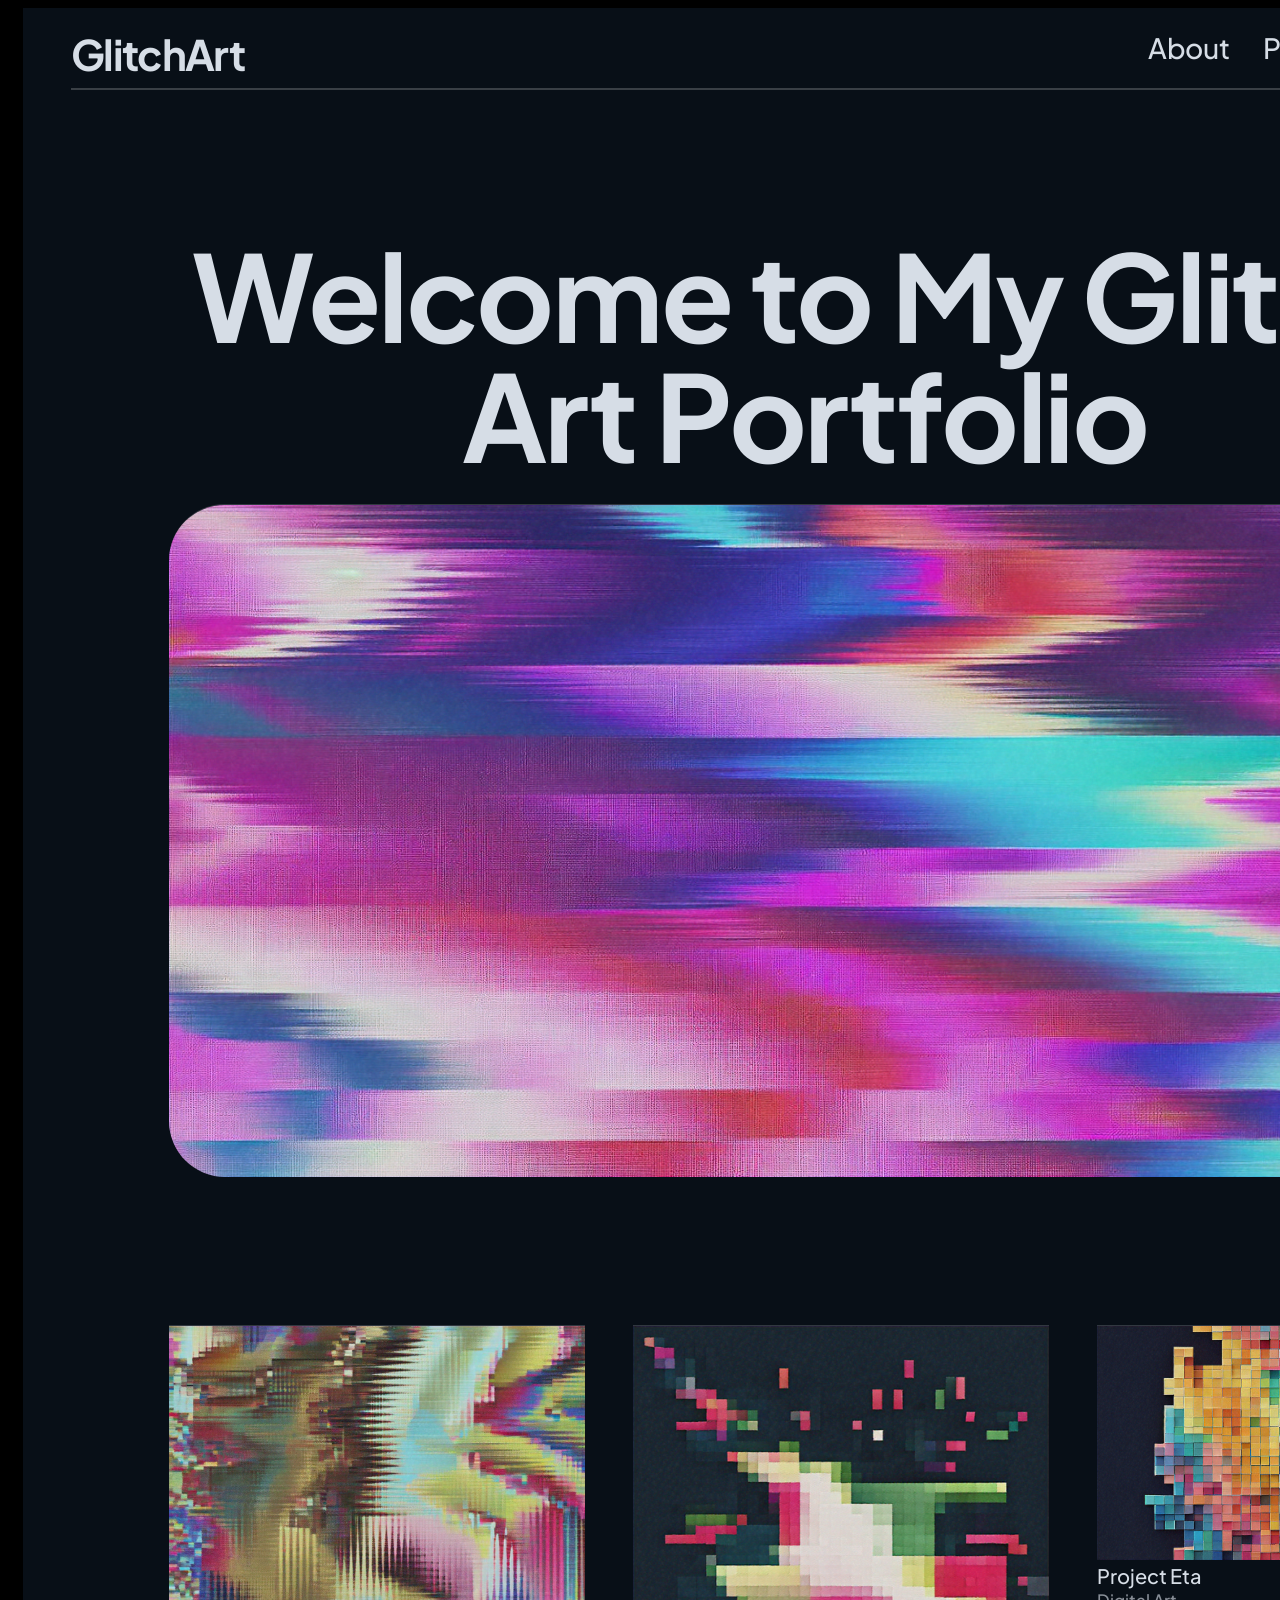
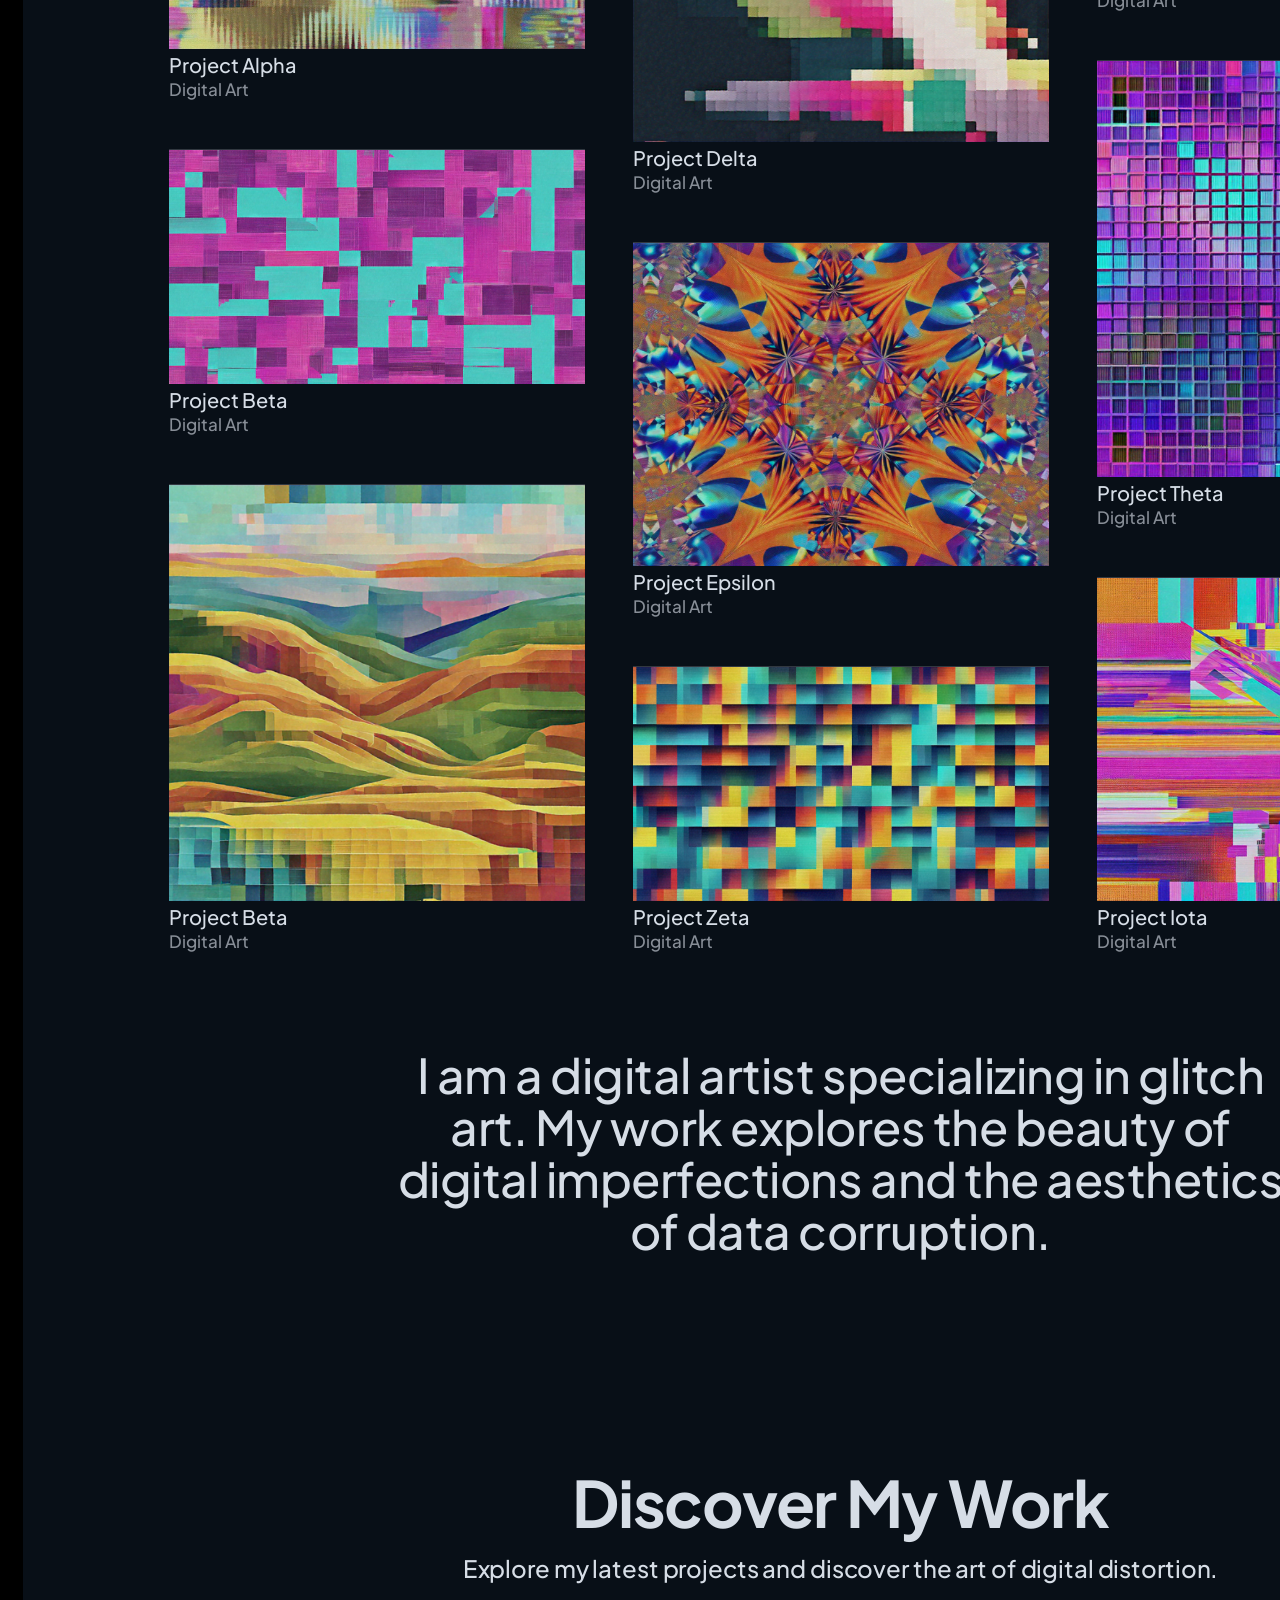
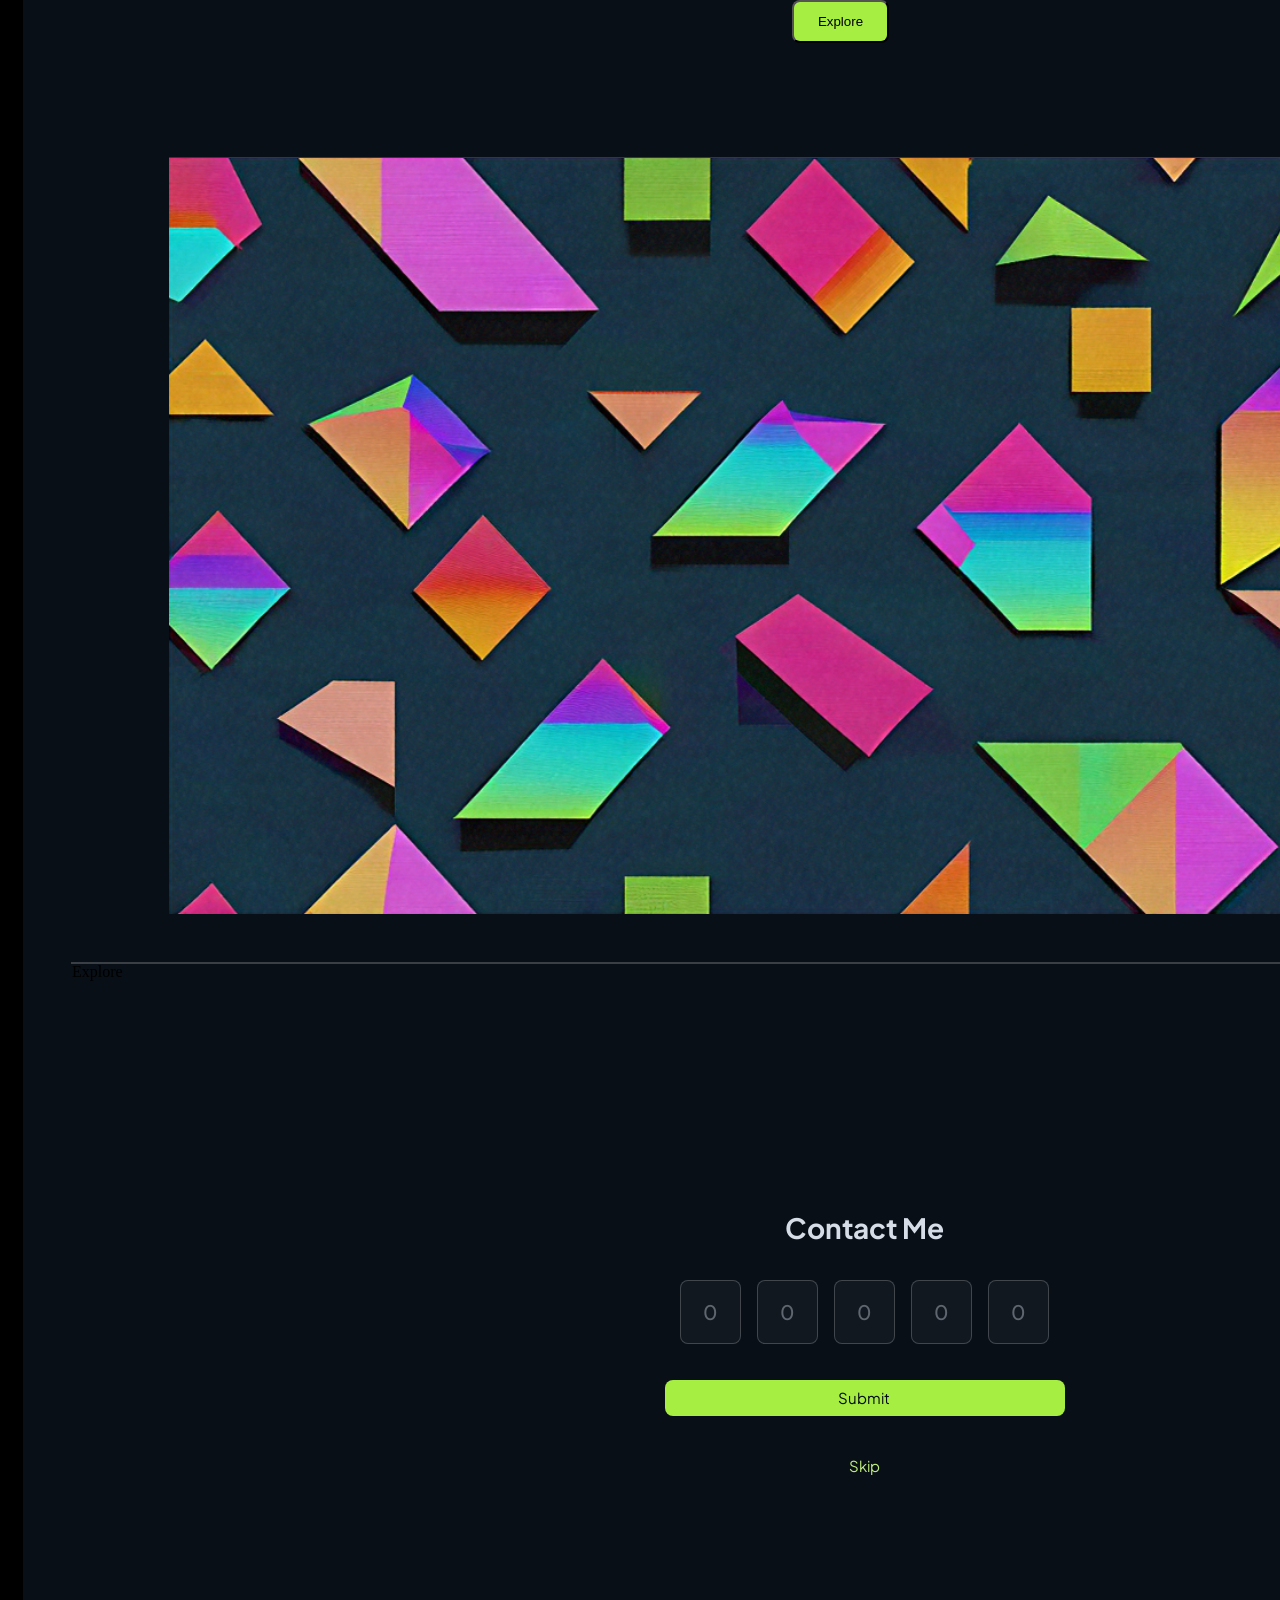
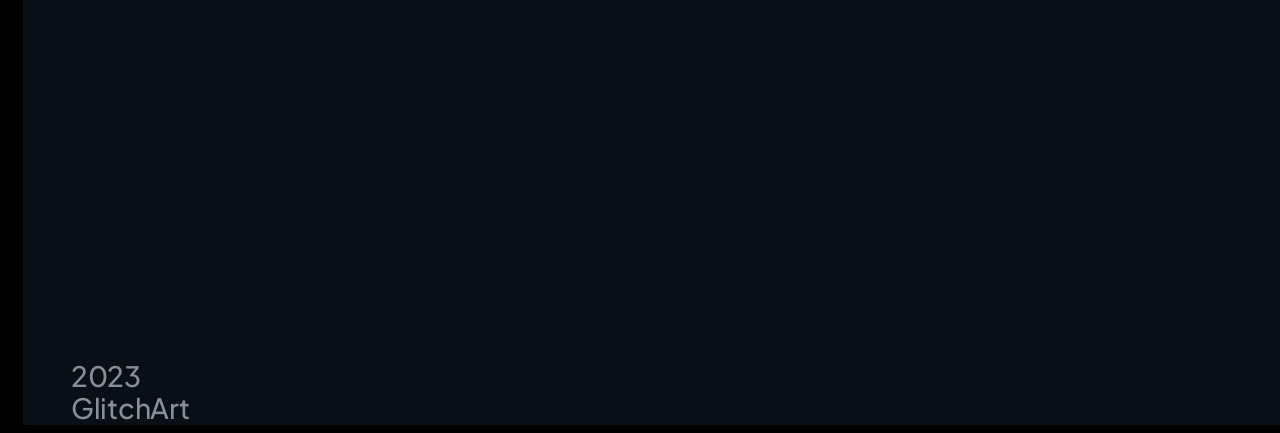
<file: index.html>
<!DOCTYPE html>
<html lang="en">
<head>
    <meta charset="UTF-8">
    <meta name="viewport" content="width=device-width, initial-scale=1.0">
    <title>Project1</title>
    <link rel="stylesheet" href="main.css">
    <link rel="preconnect" href="https://fonts.googleapis.com">
    <link rel="preconnect" href="https://fonts.gstatic.com" crossorigin>
    <link href="https://fonts.googleapis.com/css2?family=Plus+Jakarta+Sans:ital,wght@0,200..800;1,200..800&display=swap" rel="stylesheet">
</head>
<body>
    <div class="container">
        <nav>
            <div class="left-head">GlitchArt</div>
            <div class="right-head">
                <div class="fi">About</div>
                <div class="se">Projects</div>
                <div class="th">Blog</div>
                <div class="fo">Contact</div>
            </div>
        </nav>
        <div class="head-border">
        </div>

                <div class="main-container">
                    <div class="sub-main-container">
                        <div class="landing-page-hero">
                            <div class="tex">
                            Welcome to My Glitch Art Portfolio
                            </div>
                            <img src="pic/SectionCHtmlCSS.png" alt="Description of image">
                        </div>
                        <div class="personal-agency">
                            <div class="column-1">
                                <div class="project-1">
                                    <img src="pic/7bfd89451c8a6d7573623e50eedd3abd.png" alt="Description of image">
                                    <div class="text-content">
                                        <div class="alpha">Project Alpha</div>
                                        <div class="art">Digital Art</div>
                                    </div>
                                </div>
                                <div class="project-2">
                                    <img src="pic/project2.png" alt="Description of image">
                                    <div class="text-content">
                                        <div class="alpha">Project Beta</div>
                                        <div class="art">Digital Art</div>
                                    </div>
                                </div>
                                <div class="project-3">
                                    <img src="pic/project3.png" alt="Description of image">
                                    <div class="text-content">
                                        <div class="alpha">Project Beta</div>
                                        <div class="art">Digital Art</div>
                                    </div>
                                </div>
                            </div>
                            <div class="column-2">
                                <div class="project-4">
                                    <img src="pic/project4.png" alt="Description of image">
                                    <div class="text-content">
                                        <div class="alpha">Project Delta</div>
                                        <div class="art">Digital Art</div>
                                    </div>
                                </div>
                                <div class="project-5">
                                    <img src="pic/project5.png" alt="Description of image">
                                    <div class="text-content">
                                        <div class="alpha">Project Epsilon</div>
                                        <div class="art">Digital Art</div>
                                    </div>
                                </div>
                                <div class="project-6">
                                    <img src="pic/project6.png" alt="Description of image">
                                    <div class="text-content">
                                        <div class="alpha">Project Zeta</div>
                                        <div class="art">Digital Art</div>
                                    </div>
                                </div>
                            </div>
                            <div class="column-3">
                                <div class="project-7">
                                    <img src="pic/project7.png" alt="Description of image">
                                    <div class="text-content">
                                        <div class="alpha">Project Eta</div>
                                        <div class="art">Digital Art</div>
                                    </div>
                                </div>
                                <div class="project-8">
                                    <img src="pic/project8.png" alt="Description of image">
                                    <div class="text-content">
                                        <div class="alpha">Project Theta</div>
                                        <div class="art">Digital Art</div>
                                    </div>
                                </div>
                                <div class="project-9">
                                    <img src="pic/project9.png" alt="Description of image">
                                    <div class="text-content">
                                        <div class="alpha">Project Iota</div>
                                        <div class="art">Digital Art</div>
                                    </div>
                                </div>
                            </div>
                        </div>
                        <div class="portfolio-about">
                            <div class="about">I am a digital artist specializing in glitch art. My work explores the beauty of digital imperfections and the aesthetics of data corruption.</div>
                        </div>
                        <div class="landing-page-single">
                            <div class="div">
                                <div class="textcontent">
                                    <div class="onee">Discover My Work</div>
                                    <div class="twoo">Explore my latest projects and discover the art of digital distortion.</div>
                                    <button class="Button">Explore</button>
                                </div>
                            </div>
                            <img src="pic/da5bd2cf4858887fbe5b0bbb8a3d0e18.png" alt="Description of image">
                            <div class="divider">Explore</div>
                        </div>
                        <div class="onboarding">
                            <div class="mainContainer"></div>
                            <div class="Instruction-Container">
                                <div class="textt">Contact Me</div>
                                <div class="Input-Container"></div>
                                <div class="hello">
                                <div class="input">
                                    <div class="input-textt">0</div>
                                </div>
                                <div class="input">
                                    <div class="input-textt">0</div>
                                </div>
                                <div class="input">
                                    <div class="input-textt">0</div>
                                </div>
                                <div class="input">
                                    <div class="input-textt">0</div>
                                </div>
                                <div class="input">
                                    <div class="input-textt">0</div>
                                </div>
                            </div>
                                <div class="buttonFilledStandard">
                                    <div class="submit">Submit</div>
                                
                            </div>
                            <div class="center">
                            <div class="skip">Skip</div>
                            </div>
                            </div>

                        </div>
                    </div>
                </div>
            <div class="personl-footer">
                <div class="footer-container">
                    <div class="page-link">
                        <div class="footer-text-left">2023 GlitchArt</div>
                    </div>
                    <div class="buttonlarge">
                        <div class="footer-text-right">Follow Me</div>
                    </div>
                </div>
            </div>
    </div>
</body>
</html>
</file>
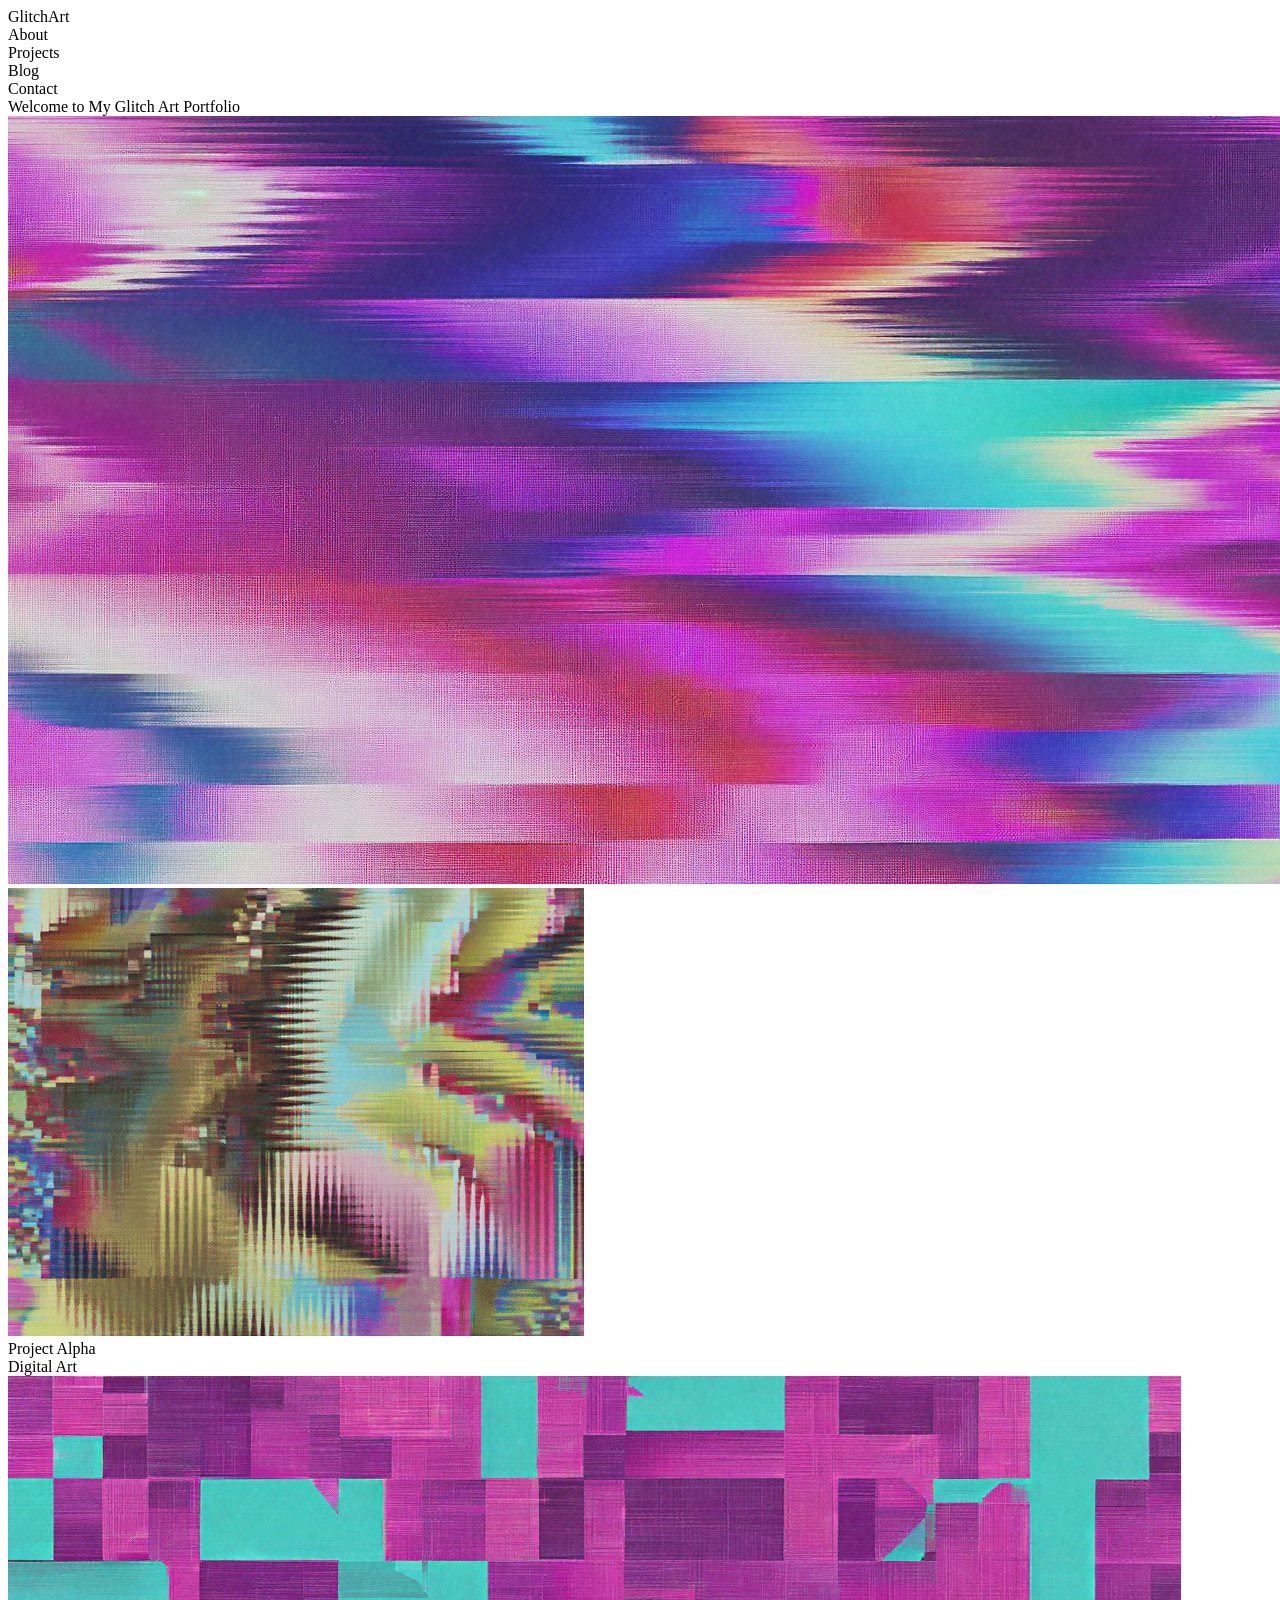
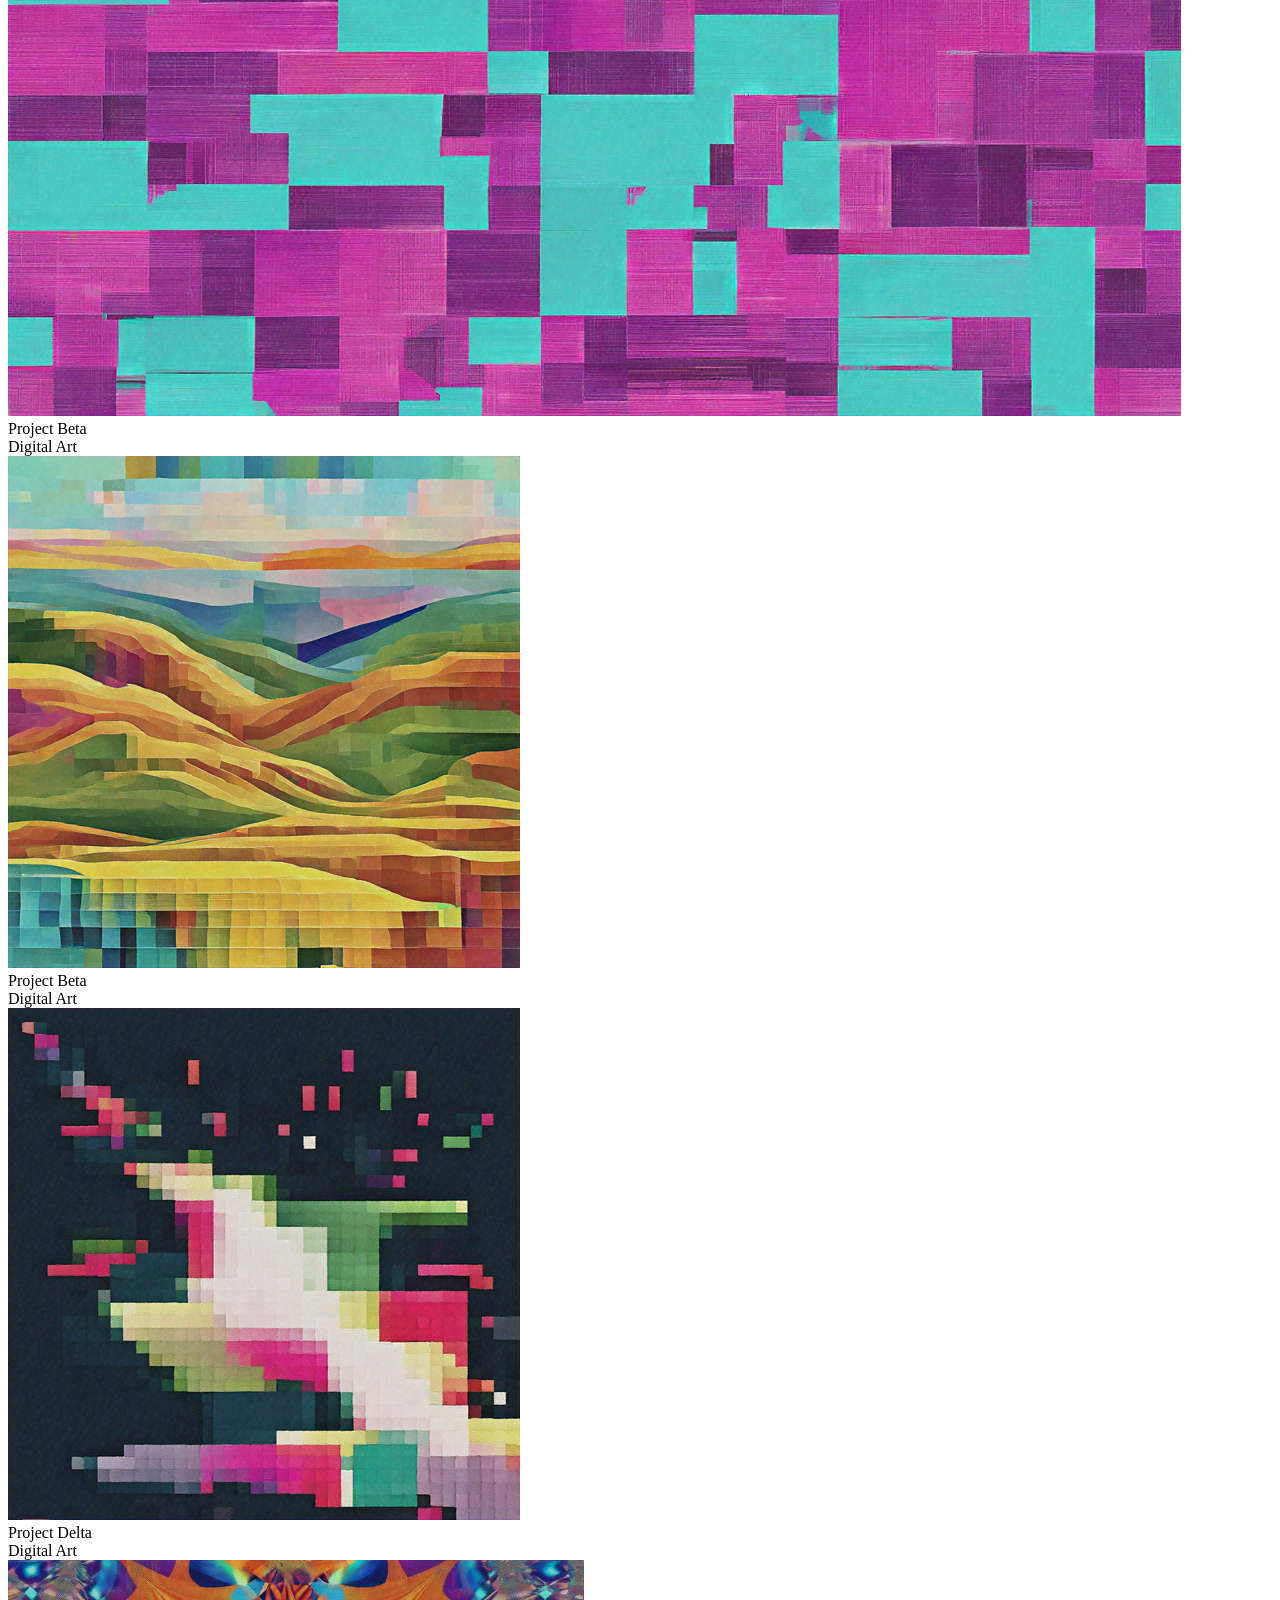
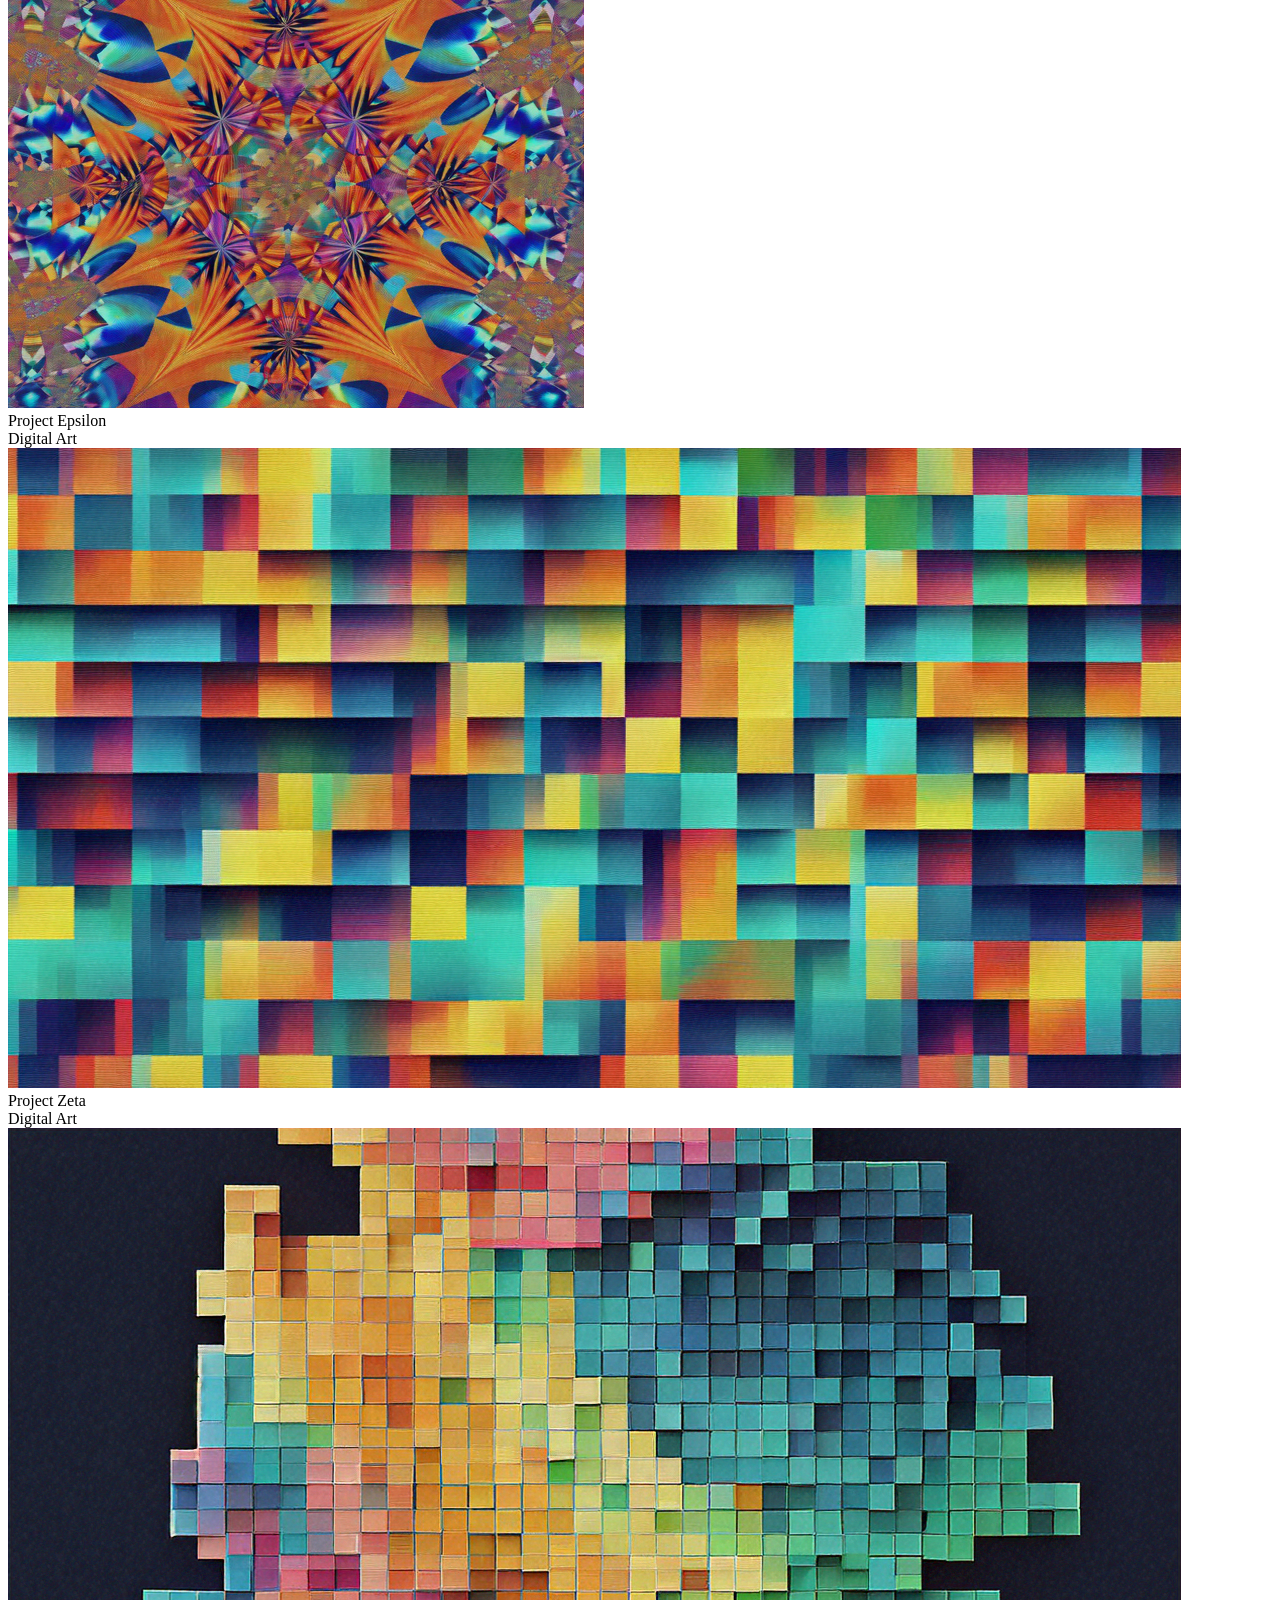
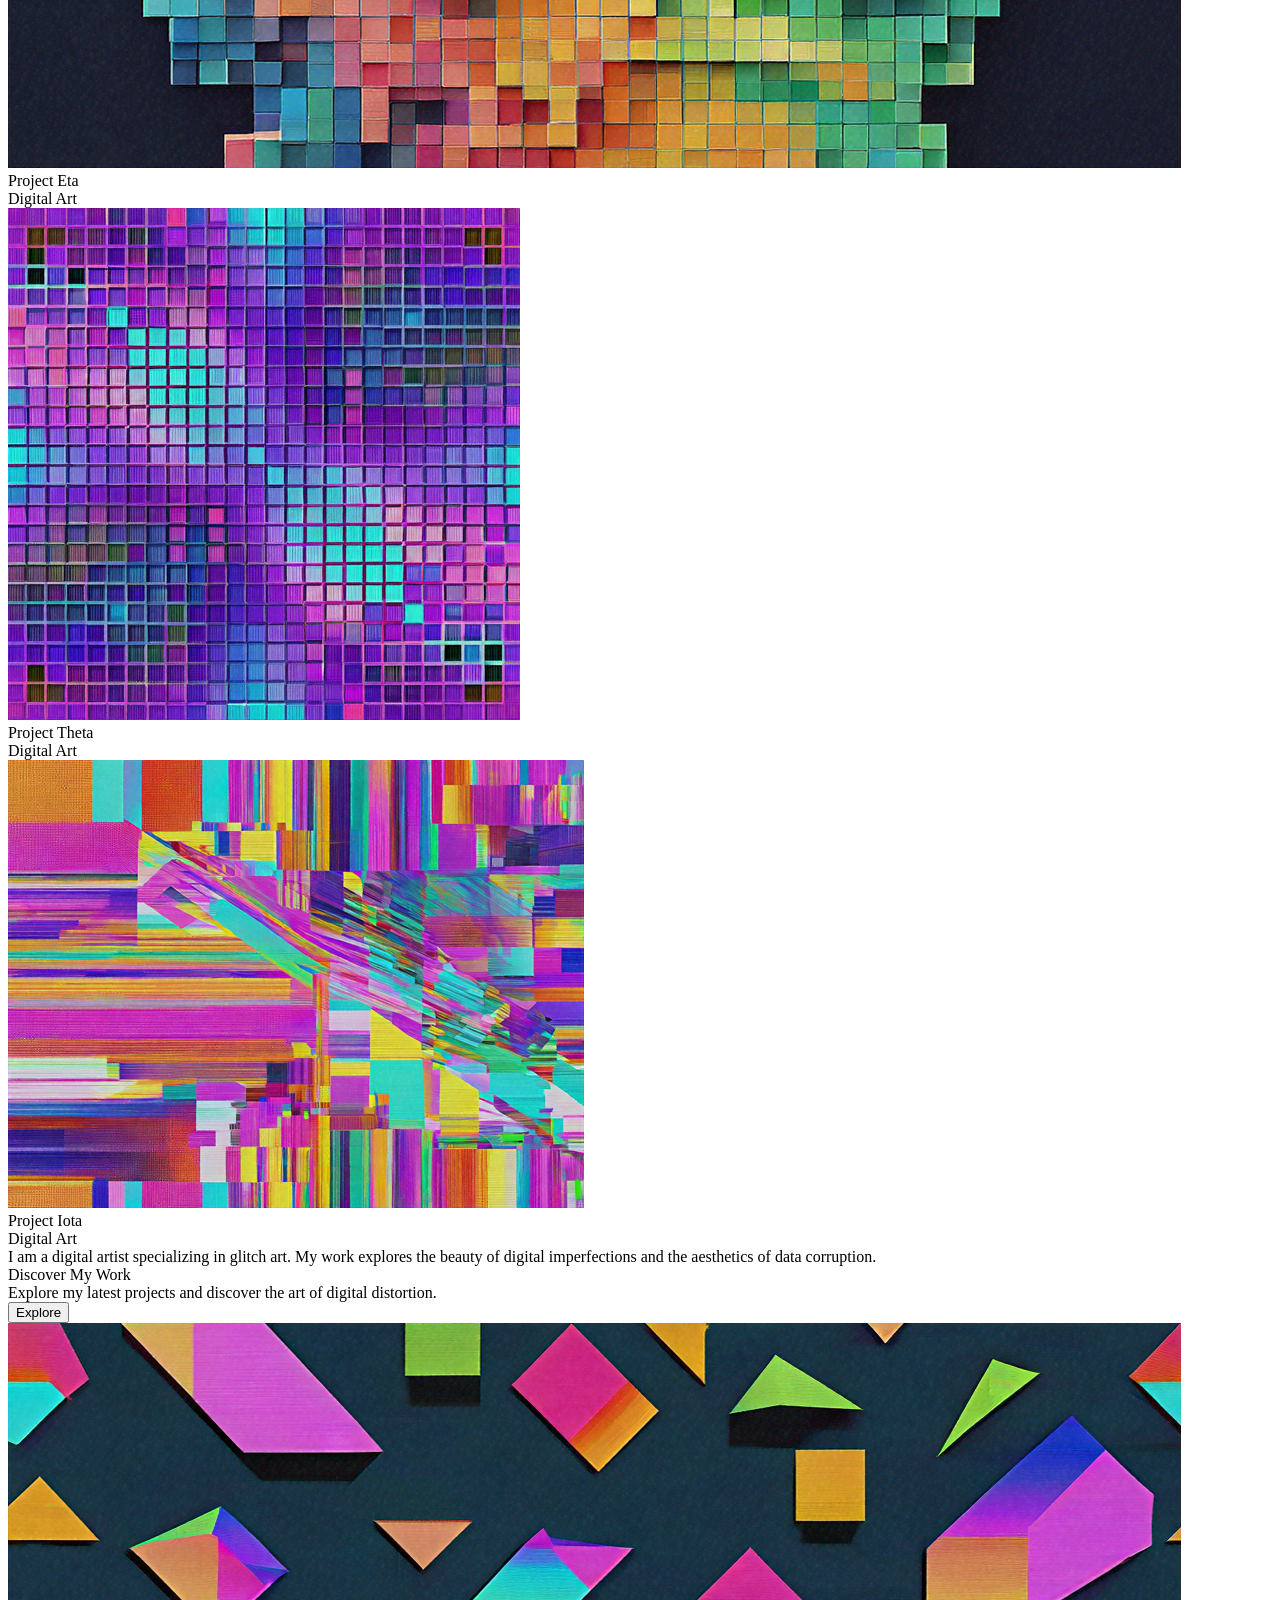
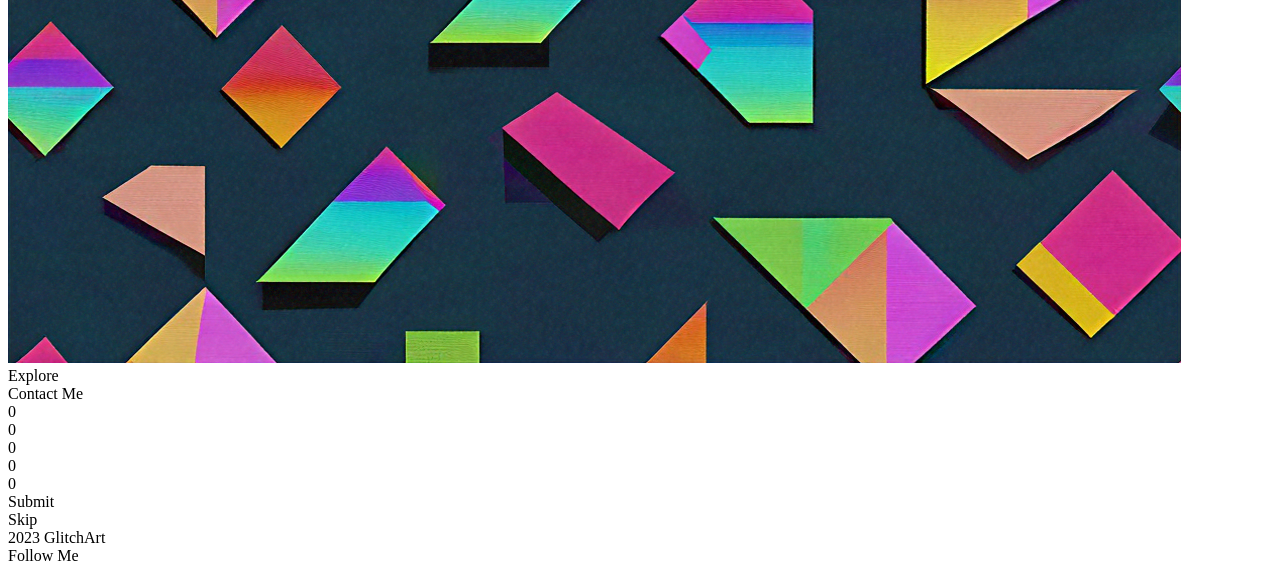
<file: main.html>
<!DOCTYPE html>
<html lang="en">
<head>
    <meta charset="UTF-8">
    <meta name="viewport" content="width=device-width, initial-scale=1.0">
    <title>Project1</title>
    <!-- <link rel="stylesheet" href="main.css"> -->
    <link rel="preconnect" href="https://fonts.googleapis.com">
    <link rel="preconnect" href="https://fonts.gstatic.com" crossorigin>
    <link href="https://fonts.googleapis.com/css2?family=Plus+Jakarta+Sans:ital,wght@0,200..800;1,200..800&display=swap" rel="stylesheet">
</head>
<body>
    <div class="container">
        <nav>
            <div class="left-head">GlitchArt</div>
            <div class="right-head">
                <div class="fi">About</div>
                <div class="se">Projects</div>
                <div class="th">Blog</div>
                <div class="fo">Contact</div>
            </div>
        </nav>
        <div class="head-border">
        </div>

                <div class="main-container">
                    <div class="sub-main-container">
                        <div class="landing-page-hero">
                            <div class="tex">
                            Welcome to My Glitch Art Portfolio
                            </div>
                            <img src="pic/SectionCHtmlCSS.png" alt="Description of image">
                        </div>
                        <div class="personal-agency">
                            <div class="column-1">
                                <div class="project-1">
                                    <img src="pic/7bfd89451c8a6d7573623e50eedd3abd.png" alt="Description of image">
                                    <div class="text-content">
                                        <div class="alpha">Project Alpha</div>
                                        <div class="art">Digital Art</div>
                                    </div>
                                </div>
                                <div class="project-2">
                                    <img src="pic/project2.png" alt="Description of image">
                                    <div class="text-content">
                                        <div class="alpha">Project Beta</div>
                                        <div class="art">Digital Art</div>
                                    </div>
                                </div>
                                <div class="project-3">
                                    <img src="pic/project3.png" alt="Description of image">
                                    <div class="text-content">
                                        <div class="alpha">Project Beta</div>
                                        <div class="art">Digital Art</div>
                                    </div>
                                </div>
                            </div>
                            <div class="column-2">
                                <div class="project-4">
                                    <img src="pic/project4.png" alt="Description of image">
                                    <div class="text-content">
                                        <div class="alpha">Project Delta</div>
                                        <div class="art">Digital Art</div>
                                    </div>
                                </div>
                                <div class="project-5">
                                    <img src="pic/project5.png" alt="Description of image">
                                    <div class="text-content">
                                        <div class="alpha">Project Epsilon</div>
                                        <div class="art">Digital Art</div>
                                    </div>
                                </div>
                                <div class="project-6">
                                    <img src="pic/project6.png" alt="Description of image">
                                    <div class="text-content">
                                        <div class="alpha">Project Zeta</div>
                                        <div class="art">Digital Art</div>
                                    </div>
                                </div>
                            </div>
                            <div class="column-3">
                                <div class="project-7">
                                    <img src="pic/project7.png" alt="Description of image">
                                    <div class="text-content">
                                        <div class="alpha">Project Eta</div>
                                        <div class="art">Digital Art</div>
                                    </div>
                                </div>
                                <div class="project-8">
                                    <img src="pic/project8.png" alt="Description of image">
                                    <div class="text-content">
                                        <div class="alpha">Project Theta</div>
                                        <div class="art">Digital Art</div>
                                    </div>
                                </div>
                                <div class="project-9">
                                    <img src="pic/project9.png" alt="Description of image">
                                    <div class="text-content">
                                        <div class="alpha">Project Iota</div>
                                        <div class="art">Digital Art</div>
                                    </div>
                                </div>
                            </div>
                        </div>
                        <div class="portfolio-about">
                            <div class="about">I am a digital artist specializing in glitch art. My work explores the beauty of digital imperfections and the aesthetics of data corruption.</div>
                        </div>
                        <div class="landing-page-single">
                            <div class="div">
                                <div class="textcontent">
                                    <div class="onee">Discover My Work</div>
                                    <div class="twoo">Explore my latest projects and discover the art of digital distortion.</div>
                                    <button class="Button">Explore</button>
                                </div>
                            </div>
                            <img class="kartik" src="pic/da5bd2cf4858887fbe5b0bbb8a3d0e18.png" alt="Description of image">
                            <div class="divider">Explore</div>
                        </div>
                        <div class="onboarding">
                            <div class="mainContainer"></div>
                            <div class="Instruction-Container">
                                <div class="textt">Contact Me</div>
                                <div class="Input-Container"></div>
                                <div class="hello">
                                <div class="input">
                                    <div class="input-textt">0</div>
                                </div>
                                <div class="input">
                                    <div class="input-textt">0</div>
                                </div>
                                <div class="input">
                                    <div class="input-textt">0</div>
                                </div>
                                <div class="input">
                                    <div class="input-textt">0</div>
                                </div>
                                <div class="input">
                                    <div class="input-textt">0</div>
                                </div>
                            </div>
                                <div class="buttonFilledStandard">
                                    <div class="submit">Submit</div>
                                
                            </div>
                            <div class="center">
                            <div class="skip">Skip</div>
                            </div>
                            </div>

                        </div>
                    </div>
                </div>
            <div class="personl-footer">
                <div class="footer-container">
                    <div class="page-link">
                        <div class="footer-text-left">2023 GlitchArt</div>
                    </div>
                    <div class="buttonlarge">
                        <div class="footer-text-right">Follow Me</div>
                    </div>
                </div>
            </div>
    </div>
</body>
</html>
</file>
<file: main.css>
body{
    width: 90%;
    background-color: black;
    display: flex;
    flex-wrap: wrap;
}
.container{
    width:fit-content;
    height: auto;
    top: -2521px;
    left: -720px;
    padding: 0px 48px 0px 48px;
    gap: 0px;
    opacity: 0px;
    background: #080F17;
    margin-left: 15px;
}

nav{
    display: flex;
    align-items: center;
    width: auto;
    height: 80px;
    gap: 0px;
    border-bottom: 1.5px;
    justify-content: space-between;
    background: #080F17;

}
.right-head{
    display: flex;
    justify-content: space-between;
    width: 462px;
    height: 32px;
    gap: 32px;

    
}
.left-head{
    width: 173px;
    height: 31px;
    gap: 0px;
    font-family: 'Plus Jakarta Sans', sans-serif;
    font-size: 42px;
    font-weight: 700;
    line-height: 42px;
    letter-spacing: -0.04em;
    text-align: left;
    color: #D6DDE6;
    cursor: pointer;

}
.fi{
    width: 83px;
    height: 32px;
    gap: 0px;
    font-family: 'Plus Jakarta Sans', sans-serif;
    font-size: 28px;
    font-weight: 500;
    line-height: 32px;
    letter-spacing: -0.01em;
    text-align: left;
    color: #D6DDE6;
    cursor: pointer;
}
.se{
    width: 111px;
    height: 32px;
    gap: 0px;
    opacity: 0px;
    font-family: 'Plus Jakarta Sans', sans-serif;
    font-size: 28px;
    font-weight: 500;
    line-height: 32px;
    text-align: left;
    color: #D6DDE6;
    cursor: pointer;
}
.th{
    width: 62px;
    height: 32px;
    gap: 0px;
    font-family: 'Plus Jakarta Sans', sans-serif;
    font-size: 28px;
    font-weight: 500;
    line-height: 32px;
    text-align: left;
    color: #D6DDE6;
    cursor: pointer;
}
.fo{
    width: 110px;
    height: 32px;
    gap: 0px;
    opacity: 0px;
    font-family: 'Plus Jakarta Sans', sans-serif;
    font-size: 28px;
    font-weight: 500;
    line-height: 32px;
    text-align: left;
    color: #D6DDE6;
    cursor: pointer;
}
.head-border{
    width: 1500px;
    height: 0px;
    gap: 0px;
    opacity: 0px;
    border: 1.5px solid #FFFFFF33;
    padding-left: 0px;
    margin-left: 0px;
}
.main-container{
    width: Fill (1,344px)px;
    height: Hug (4,793px)px;
    padding: 48px 0px 48px 0px;
    gap: 0px;
}
.sub-main-container{
    width:1,344px;
    height: 4,697px;
    gap: 0px;
}
.landing-page-hero{
    width:1,344px;
    height: 1,152px;
    padding: 96px 0px 96px 0px;
    gap: 50px;
    border: 0px 0px 1.5px 0px;
    opacity: 0px;
    text-align: center;
}
.landing-page-hero .tex{
    width: 1344px;
    height: 240px;
    gap: 0px;
    margin-left: 4%;
    font-family: 'Plus Jakarta Sans', sans-serif;
    font-size: 120px;
    font-weight: 700;
    line-height: 120px;
    letter-spacing: -0.02em;
    text-align: center;
    color: #D6DDE6;
}
.landing-page-hero img{
    width: 1344px;
    height: 672px;
    gap: 0px;
    border-radius: 56px;
    border-top: 1.5px solid #D6DDE633;
    margin-top: 30px;
    cursor: crosshair;
}
.personal-agency{
    display: flex;
    width: 1,344px;
    height: 1,333px;
    padding: 48px 0px 48px 0px;
    gap: 48px;
    border: 0px 0px 1.5px 0px;
    color: #080F17;
    justify-content: center;
}
.column-1,.column-2,.column-3{
    width: 416px;
    height: 1,237px;
    gap: 48px;
    opacity: 0px;
    color: #080F17;
    
}
.project-1,.project-2,.project-3,.project-4,.project-5,.project-6,.project-7,.project-8,.project-9{
    width: 416px;
    gap: 8px;
    opacity: 0px;
    margin-bottom: 48px;
}
.project-1 img,.project-2 img,.project-3 img,.project-4 img,.project-5 img,.project-6 img,.project-7 img,.project-8 img,.project-9 img{
    width: 416px;
    gap: 0px;
    border: 1.5px 0px 0px 0px;
    opacity: 0px;
    border-top: 1.5px solid #D6DDE633;
    cursor: pointer;
}
.project-1 img{
    height: 323px;
}
.project-2 img{
    height: 234px;
}
.project-3 img{
    height: 416px;
}
.project-4 img{
    height: 416px;
}
.project-5 img{
    height: 323px;
}
.project-6 img{
    height: 234px;
}
.project-7 img{
    height: 234px;
}
.project-8 img{
    height: 416px;
}
.project-9 img{
    height: 323px;
}
.text-content{
    width:416px;
    height:48px;
    gap: 0px;
    opacity: 0px;
}
.alpha{
    width: 416px;
    height: 24px;
    gap: 0px;
    opacity: 0px;
    font-family: 'Plus Jakarta Sans', sans-serif;
    font-size: 20px;
    font-weight: 500;
    line-height: 24px;
    text-align: left;
    color: #D6DDE6;
}
.art{
    width: 416px;
    height: 24px;
    gap: 0px;
    opacity: 0px;
    font-family: 'Plus Jakarta Sans', sans-serif;
    font-size: 17px;
    font-weight: 500;
    line-height: 24px;
    text-align: left;
    color: #D6DDE69E;    
}
.portfolio-about{
    display: flex;
    width:1,344px;
    height:400px;
    gap: 0px;
    opacity: 0px;
    background: #080F17;
    justify-content:center;
}
.about{
    width: 900px;
    height: 208px;
    gap: 0px;
    opacity: 0px;
    font-family: 'Plus Jakarta Sans', sans-serif;
    font-size: 48px;
    font-weight: 500;
    line-height: 52px;
    letter-spacing: -0.01em;
    text-align: center;
    color: #D6DDE6;
}
.landing-page-single{
    width: 1,344px;
    height:1,112px;
    padding: 48px 0px 48px 0px;
    gap: 48px;
    border: 0px 0px 1.5px 0px;
    opacity: 0px;
    background: #080F17;
    display: flex;
    justify-items: center;
    align-items: center;
    flex-direction: column;
}
.landing-page-single img{
    display: flex;
    justify-content: center;
    width: 1344px;
    height: 756px;
    gap: 0px;
    border: 1.5px 0px 0px 0px;
    opacity: 0px;
    border-top: 1.5px solid #D6DDE633

}
.divider{
    width: 1537px;
    height: 0px;
    gap: 0px;
    border: 1.5px 0px 0px 0px;
    opacity: 0px;
    border: 1.5px solid #FFFFFF33;    
}
.div{
    width: 1,344px;
    height:212px;
    gap: 48px;
    opacity: 0px;   
}
.textcontent{
    width: 1,260px;
    height:116px;
    max-width: 1260px;
    gap: 16px;
    opacity: 0px;
    display: flex;
    flex-direction: column;
    justify-content:center;
    align-items: center;
}
.onee{
    width: 1260px;
    height: 68px;
    gap: 0px;
    opacity: 0px;
    font-family: 'Plus Jakarta Sans', sans-serif;
    font-size: 64px;
    font-weight: 700;
    line-height: 68px;
    letter-spacing: -0.02em;
    text-align: center;
    color: #D6DDE6;

}
.twoo{
    width: 1260px;
    height: 32px;
    gap: 0px;
    opacity: 0px;
    font-family: 'Plus Jakarta Sans', sans-serif;
    font-size: 24px;
    font-weight: 500;
    line-height: 32px;
    letter-spacing: -0.005em;
    text-align: center;
    color: #D6DDE6; 
}
.Button{
    width: auto;
    height: 48px;
    padding: 12px 24px 12px 24px;
    gap:0;
    border-radius: 8px;
    opacity: 0px;
    background: #A7EE43;
    text-align: center;
    cursor: pointer;
}
.onboarding{
    width: 1,344px;
    height:700px;
    min-height: 700px;
    padding: 200px 0px 0px 0px;
    gap: 48px;
    opacity: 0px;
    background: #080F17; 
    display: flex;
    justify-content:center; 
}
.mainContainer{
    width: Fixed (400px)px;
    height: Hug (248px)px;
    gap: 32px;
    opacity: 0px;    
}
.Instruction-Container{
    width: 400px;
    height:32px;
    gap: 8px;
    opacity: 0px;
    
}
.textt{
    width: 400px;
    height: 32px;
    gap: 0px;
    opacity: 0px;
    font-family: 'Plus Jakarta Sans', sans-serif;
    font-size: 28px;
    font-weight: 700;
    line-height: 32px;
    letter-spacing: -0.01em;
    text-align: center;
    color: #D6DDE6;        
}
.Input-Container{
    width: Fixed (600px)px;
    height: Hug (64px)px;
    gap: 12px;
    opacity: 0px;    
}
.hello{
    display: flex;
    justify-content: center;
    gap: 16px;

}
.input{
    width: Fixed (56px)px;
    height: Fixed (64px)px;
    padding: 8px 16px 8px 16px;
    gap: 0px;
    border-radius: 8px;
    border: 1.5px;
    opacity: 0px;
    background: #FFFFFF0A;
    border: 1.5px solid #FFFFFF33;
    margin-top: 36px;
    text-align: center;
}
.input-textt{
    text-align: center;
    width: 15px;
    height: 24px;
    gap: 0px;
    opacity: 0px;
    font-family: 'Plus Jakarta Sans', sans-serif;
    font-size: 20px;
    font-weight: 500;
    line-height: 24px;
    text-align: left;
    text-underline-position: from-font;
    text-decoration-skip-ink: none;
    color: #D6DDE666;
    padding: 6px;
    margin: 5px 0px;
}
.buttonFilledStandard{
    width: Fill (400px)px;
    height: Hug (36px)px;
    padding: 8px 16px 8px 16px;
    gap: 0px;
    border-radius: 8px;
    opacity: 0px;
    background: #A7EE43;
    display: flex;
    justify-content: center;
    margin-top: 36px;
    
}
.submit{
    width: 53px;
    height: 20px;
    gap: 0px;
    opacity: 0px;
    font-family: 'Plus Jakarta Sans', sans-serif;
    font-size: 15px;
    font-weight: 400;
    line-height: 20px;
    text-align: left;
    text-underline-position: from-font;
    text-decoration-skip-ink: none;
    color: #000A14;
    cursor: pointer;
}
.skip{
    width: 32px;
    height: 20px;
    gap: 0px;
    opacity: 0px;
    font-family: 'Plus Jakarta Sans', sans-serif;
    font-size: 15px;
    font-weight: 400;
    line-height: 20px;
    text-align: left;
    text-underline-position: from-font;
    text-decoration-skip-ink: none;
    color:#C1F17E;   
    cursor: pointer;
}
.center{
    margin-top: 40px;
    display: flex;
    justify-content: center;
}
.personal-footer{
    width: Fill (1,344px)px;
    height: Hug (168px)px;
    padding: 96px 0px 24px 0px;
    gap: 24px;
    border: 1.5px 0px 0px 0px;
    opacity: 0px;
    background: #080F17;    
}
.footer-container{
    width: Fill (1,344px)px;
    height: Hug (48px)px;
    gap: 0px;
    justify: space-between;
    opacity: 0px;  
    display: flex;
    justify-content:space-between;  
}
.page-link{
    width: Hug (192px)px;
    height: Hug (32px)px;
    gap: 32px;
    opacity: 0px;    
    margin-bottom: 15px;
}
.footer-text-left{
    width: 192px;
    height: 32px;
    gap: 0px;
    opacity: 0px;
    font-family: 'Plus Jakarta Sans', sans-serif;
    font-size: 28px;
    font-weight: 500;
    line-height: 32px;
    letter-spacing: -0.01em;
    text-align: left;
    text-underline-position: from-font;
    text-decoration-skip-ink: none;
    color: #D6DDE69E;    
}
.buttonlarge{
    width: Hug (146px)px;
    height: Hug (48px)px;
    padding: 12px 24px 12px 24px;
    gap: 0px;
    border-radius: 8px;
    border: 1.5px;
    opacity: 0px;
    border: 1.5px solid #D6DDE633;
    margin-bottom: 15px;   
}
.footer-text-right{
    width: 98px;
    height: 24px;
    gap: 0px;
    opacity: 0px;
    font-family: 'Plus Jakarta Sans', sans-serif;
    font-size: 20px;
    font-weight: 400;
    line-height: 24px;
    text-align: left;
    text-underline-position: from-font;
    text-decoration-skip-ink: none;
    color: #D6DDE6;  
    cursor: pointer;      
}

@media (max-width: 1025px) {
    .container {
        padding: 16px;
    }
    .left-head {
        font-size: 50px;
    }
    .fi, .se, .th, .fo {
        font-size: 28px;
    }
    .landing-page-hero .tex {
        font-size: 80px;
    }
    .landing-page-hero img {
        width: 100%;
        height: auto;
    }
    .personal-agency {
        flex-direction: row;
    }
    .column-1, .column-2, .column-3 {
        width: 100%;
    }
    .project-1 img,
    .project-2 img,
    .project-3 img,
    .project-4 img,
    .project-5 img,
    .project-6 img,
    .project-7 img,
    .project-8 img,
    .project-9 img {
        width: 100%;
        height: auto;
    }
    .portfolio-about {
        flex-direction: row;
    }
    .about {
        font-size: 46px;
    }
    .onee {
        font-size: 65px;
        margin-bottom: 0.5em;
    }
    .twoo{
        font-size: 34px;
        margin-bottom:0.5em;
    }
    .textcontent {
        display: flex;
        justify-content: center;
        align-items: center;
        width: 100%;
        height: auto;
        text-align: center;

    }
    .Button {
        width: auto;
        font-size: 25px;
        padding-bottom: 4%;
        line-height: 1.5;

    }
    .textt{
        font-size: 3em;
    }
    .buttonFilledStandard{
        display: flex;
        align-items: center;
        justify-content: center;
        height: 4vh;
        width: 8em;
        margin-left: 7.5em;
    }
    .submit{
        
        width: auto;
        font-size: 25px;
    }
    .skip{
        font-size: 25px;
        margin-right: 1em;
    }
    .footer-text-left{
        width: 100%;
        font-size: 50px;
    }
    .footer-text-right{
        font-size: 45px;
        width: 100%;
    }
    .buttonlarge{
        display: flex;
        justify-content: center;
        align-items: center;
        width: 15em;
        height: 4em;
    }
    .onboarding{
        transform: scale(1.);
    }


}


@media (max-width: 601px) {
    body { 
        flex-direction: column;
        width: 100vw;
     }
    nav { flex-direction: column; align-items: flex-start; }
    .right-head { flex-direction: column; }
    .textcontent { display: flex; align-items: center; }
    .right-head {
        flex-direction: column;
        align-items: flex-start;
        margin-top: 5%;
    }
    .left-head {
        font-size: 75px;
    }
    .fi, .se, .th, .fo {
        margin-left: 40px;
        text-align: left;
        transform: scale(1.8);
        font-size: 25px;
        padding: 7px;
    }
    .landing-page-hero .tex {
        margin-left: 0;
        text-align: center;
        width: 100%;
        padding-top: 15%;
        font-size: 90px;
    }
    .Button {
        text-align: center;
        margin-left:5% ;
        font-size: 30px;
        padding-bottom: 5%;
        font-weight: bold;
    }
    .footer-container {
        flex-direction: column;
        align-items: center;
    }
    .page-link {
        text-align: center;
    }
    .personal-agency{
        flex-direction: column;
    }
    .column-1,.column-2,.column-3{
        display: flex;
        flex-direction: column;
        align-items: center;
    }
    .project-1,.project-2,.project-3,.project-4,.project-5,.project-6,.project-7,.project-8,.project-9{
        margin-bottom: 20%;
        margin-top: 10%;
        transform: scale(2);
    }
}
</file>
